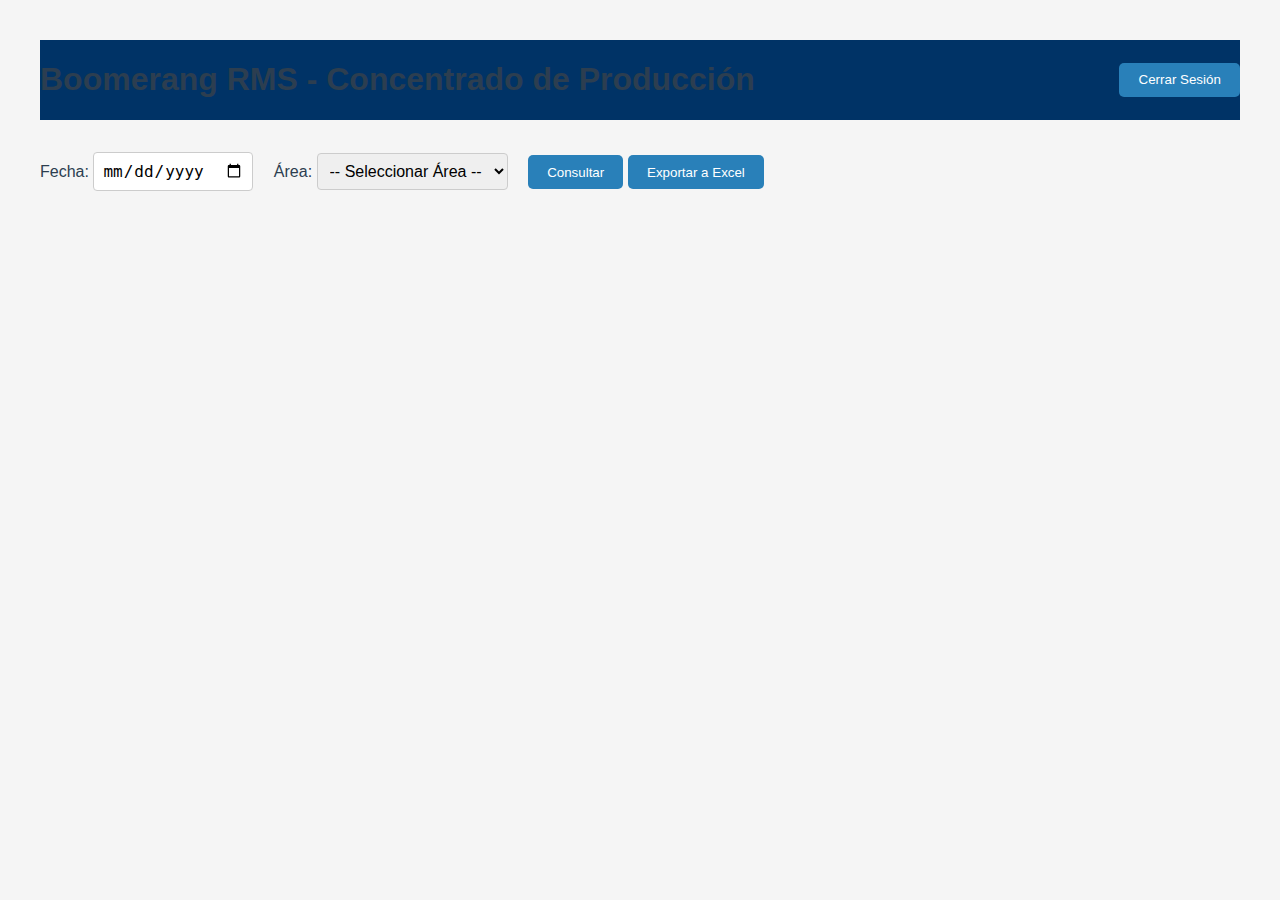
<file: concentrado.html>
<!DOCTYPE html>
<html lang="es">
<head>
  <meta charset="UTF-8">
  <title>Concentrado Diario - Boomerang RMS</title>
  <link rel="stylesheet" href="styles.css">
  <style>
    body { font-family: Arial, sans-serif; padding: 2rem; background: #f5f5f5; }
    header { display: flex; justify-content: space-between; align-items: center; margin-bottom: 2rem; }
    h1 { color: #2c3e50; }
    select, input[type="date"] { margin-right: 1rem; padding: 0.5rem; font-size: 1rem; }
    table { border-collapse: collapse; width: 100%; background: #fff; margin-top: 1rem; }
    th, td { border: 1px solid #ccc; padding: 0.5rem; text-align: center; font-size: 0.9rem; }
    th { background-color: #e9ecef; }
    .btn { padding: 0.6rem 1.2rem; background-color: #2980b9; color: white; border: none; border-radius: 5px; cursor: pointer; }
    .btn:hover { background-color: #1f6391; }
  </style>
</head>
<body>
  <header>
    <h1>Boomerang RMS - Concentrado de Producción</h1>
    <button class="btn" onclick="window.location.href='index.html'">Cerrar Sesión</button>
  </header>

  <section>
    <label for="fecha">Fecha:</label>
    <input type="date" id="fecha">

    <label for="area">Área:</label>
    <select id="area">
      <option value="">-- Seleccionar Área --</option>
      <option value="Troqueles">Troqueles</option>
      <option value="Habilitado">Habilitado</option>
      <option value="Pintura">Pintura</option>
    </select>

    <button class="btn" onclick="consultarConcentrado()">Consultar</button>
    <button class="btn" onclick="exportarExcel()">Exportar a Excel</button>
  </section>

  <section>
    <table id="tablaConcentrado">
      <thead>
        <tr id="encabezadoTabla"></tr>
      </thead>
      <tbody id="cuerpoTabla"></tbody>
    </table>
  </section>

  <script>
    async function consultarConcentrado() {
      const fecha = document.getElementById('fecha').value;
      const area = document.getElementById('area').value;
      if (!fecha || !area) return alert('Seleccione fecha y área.');

      const res = await fetch(`https://produccion-intranet-backend.onrender.com/concentrado?fecha=${fecha}&area=${area}`);
      const datos = await res.json();

      const encabezados = Object.keys(datos[0] || {});
      const encabezadoTabla = document.getElementById('encabezadoTabla');
      const cuerpo = document.getElementById('cuerpoTabla');

      encabezadoTabla.innerHTML = '';
      cuerpo.innerHTML = '';

      encabezados.forEach(h => {
        const th = document.createElement('th');
        th.textContent = h;
        encabezadoTabla.appendChild(th);
      });

      datos.forEach(fila => {
        const tr = document.createElement('tr');
        encabezados.forEach(col => {
          const td = document.createElement('td');
          td.textContent = fila[col] || '';
          tr.appendChild(td);
        });
        cuerpo.appendChild(tr);
      });
    }

    function exportarExcel() {
      const fecha = document.getElementById('fecha').value;
      const area = document.getElementById('area').value;
      if (!fecha || !area) return alert('Seleccione fecha y área.');
      window.open(`https://produccion-intranet-backend.onrender.com/exportar-concentrado?fecha=${fecha}&area=${area}`);
    }
  </script>
</body>
</html>
</file>
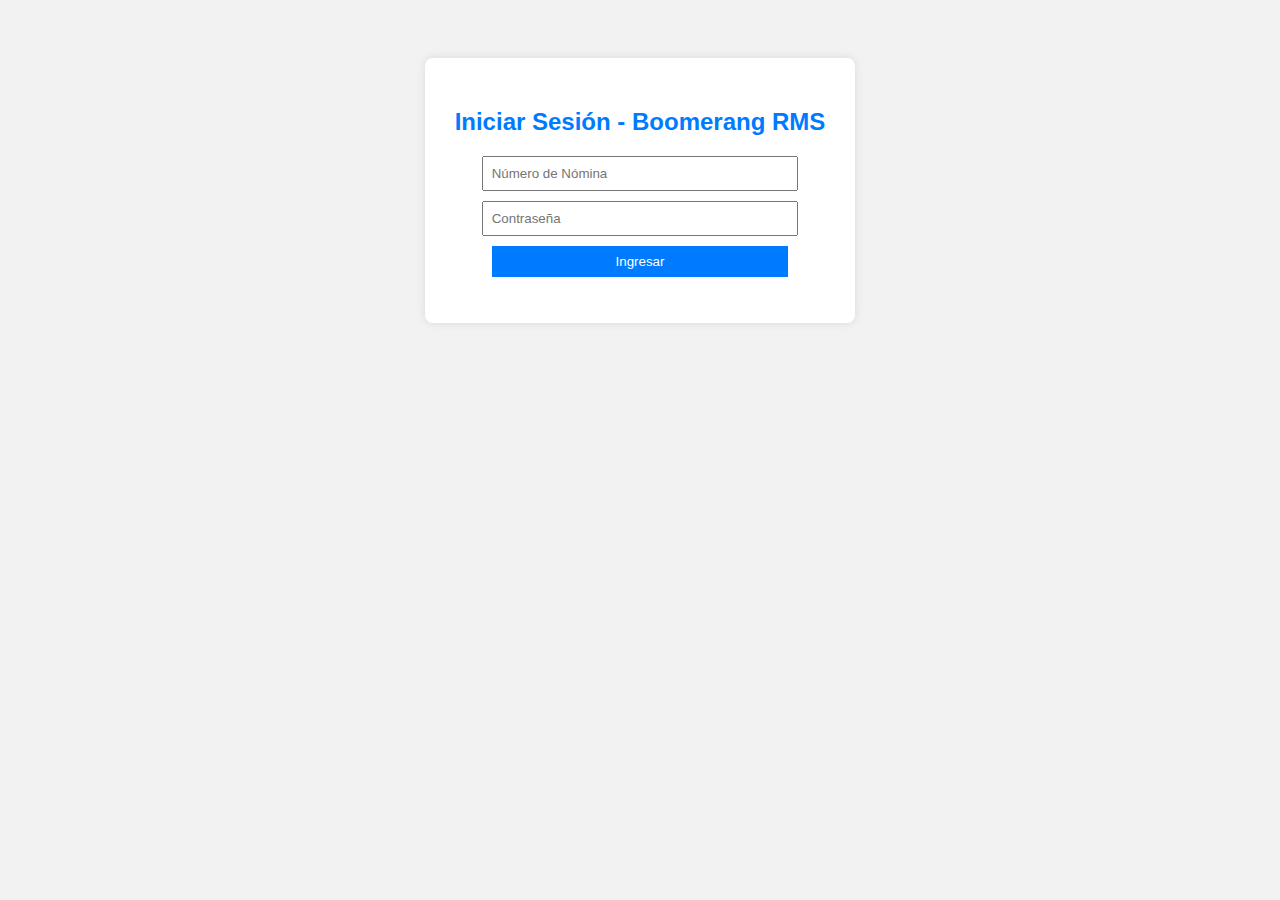
<file: login.html>
<!DOCTYPE html>
<html lang="es">
<head>
  <meta charset="UTF-8">
  <title>Login - Boomerang RMS</title>
  <style>
    body { font-family: Arial; background: #f2f2f2; text-align: center; padding: 50px; }
    .form { background: white; display: inline-block; padding: 30px; border-radius: 8px;
            box-shadow: 0 0 10px rgba(0,0,0,0.1); }
    h2 { color: #007BFF; }
    input, select, button { display: block; margin: 10px auto; padding: 8px; width: 80%; max-width: 300px; }
    button { background: #007BFF; color: white; border: none; cursor: pointer; }
  </style>
</head>
<body>

<div class="form">
  <h2>Iniciar Sesión - Boomerang RMS</h2>
  <input id="nomina" placeholder="Número de Nómina" />
  <input id="password" type="password" placeholder="Contraseña" />
  <button onclick="login()">Ingresar</button>
  <p id="msg" style="color:red;"></p>
</div>

<script>
const API_URL = "https://produccion-intranet-backend.onrender.com";

async function login() {
  const nomina = document.getElementById("nomina").value;
  const password = document.getElementById("password").value;

  const res = await fetch(`${API_URL}/login`, {
    method: "POST",
    headers: {"Content-Type": "application/json"},
    body: JSON.stringify({ nomina, password })
  });

  if (res.ok) {
    const data = await res.json();
    localStorage.setItem("token", data.token);
    localStorage.setItem("nomina", nomina);
    localStorage.setItem("rol", data.rol);
    window.location.href = "/index.html";
  } else {
    document.getElementById("msg").textContent = "Credenciales incorrectas o error del servidor.";
  }
}
</script>

</body>
</html>
</file>
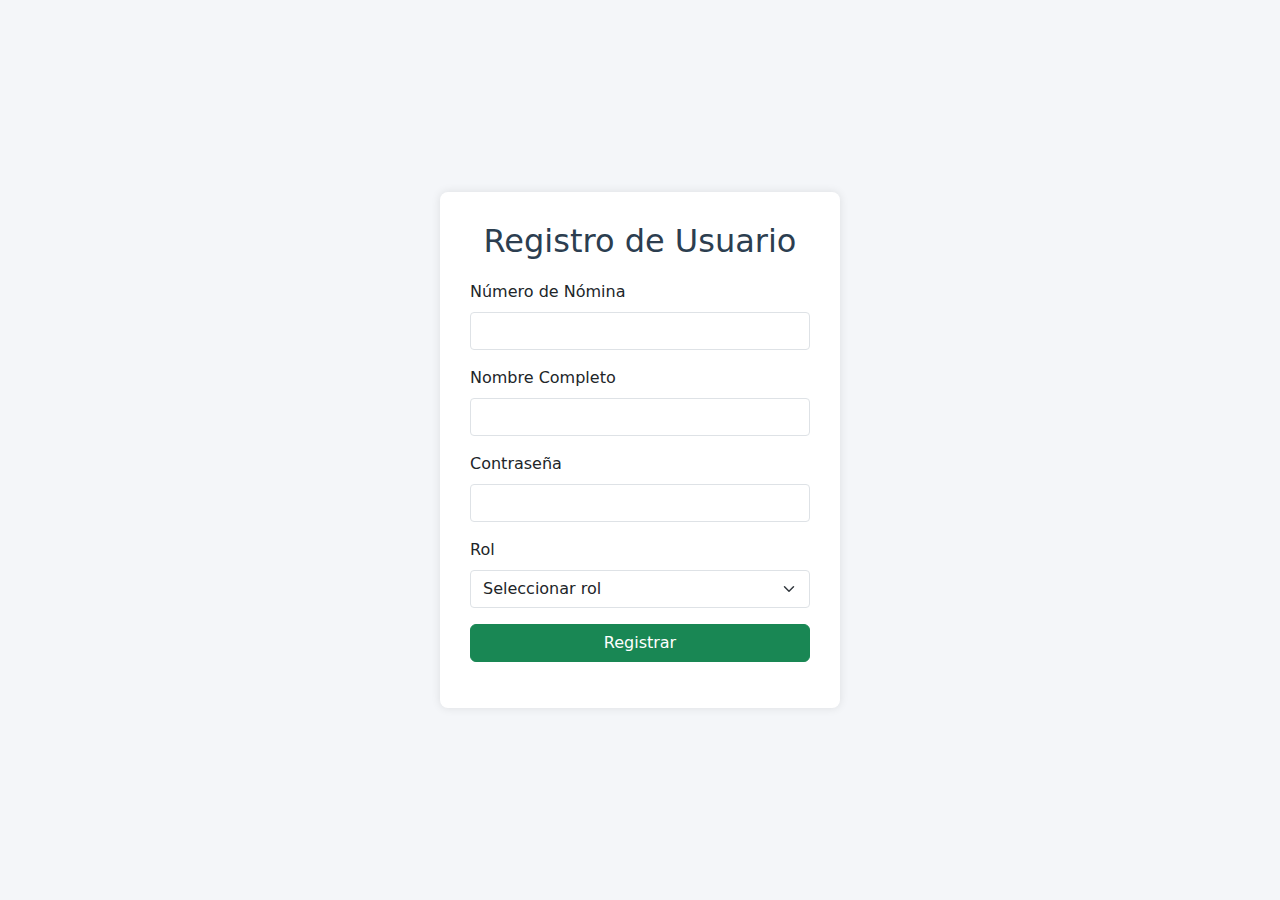
<file: register.html>
<!DOCTYPE html>
<html lang="es">
<head>
  <link rel="stylesheet" href="styles.css" />
  <meta charset="UTF-8" />
  <meta name="viewport" content="width=device-width, initial-scale=1.0"/>
  <title>Registro de Usuario - Boomerang RMS</title>
  <link rel="stylesheet" href="https://cdn.jsdelivr.net/npm/bootstrap@5.3.0/dist/css/bootstrap.min.css"/>
  <style>
    body { background: #f4f6f9; display: flex; justify-content: center; align-items: center; height: 100vh; }
    .register-box { background: white; padding: 30px; border-radius: 8px; box-shadow: 0 0 10px rgba(0,0,0,0.1); width: 100%; max-width: 400px; }
    h2 { margin-bottom: 20px; color: #2c3e50; text-align: center; }
  </style>
</head>
<body>
  <div class="register-box">
    <h2>Registro de Usuario</h2>
    <div class="mb-3">
      <label for="nomina" class="form-label">Número de Nómina</label>
      <input type="text" class="form-control" id="nomina">
    </div>
    <div class="mb-3">
      <label for="nombre" class="form-label">Nombre Completo</label>
      <input type="text" class="form-control" id="nombre">
    </div>
    <div class="mb-3">
      <label for="password" class="form-label">Contraseña</label>
      <input type="password" class="form-control" id="password">
    </div>
    <div class="mb-3">
      <label for="rol" class="form-label">Rol</label>
      <select id="rol" class="form-select">
        <option value="">Seleccionar rol</option>
        <option value="produccion">Producción</option>
        <option value="supervisor">Supervisor</option>
        <option value="analista">Analista</option>
      </select>
    </div>
    <button type="button" onclick="registrarUsuario()" class="btn btn-success w-100">Registrar</button>
    <div id="mensaje" class="text-center text-danger mt-3"></div>
  </div>

<script>
  const API_URL = "https://produccion-intranet-backend.onrender.com";

  function registrarUsuario() {
    const nomina = document.getElementById('nomina').value.trim();
    const nombre = document.getElementById('nombre').value.trim();
    const password = document.getElementById('password').value;
    const rol = document.getElementById('rol').value;
    const mensaje = document.getElementById('mensaje');
    mensaje.innerText = "";

    const regexNomina = /^\d{6}$/;
    const regexPassword = /^(?=.*[A-Z])(?=.*\d)(?=.*[!@#$%^&*]).{6,}$/;

    if (!nomina || !nombre || !password || !rol) {
      mensaje.innerText = "Todos los campos son obligatorios";
      return;
    }

    if (!regexNomina.test(nomina)) {
      mensaje.innerText = "La nómina debe tener exactamente 6 dígitos numéricos";
      return;
    }

    if (!regexPassword.test(password)) {
      mensaje.innerText = "Contraseña débil: usa al menos 6 caracteres, 1 mayúscula, 1 número y 1 símbolo";
      return;
    }

    fetch(`${API_URL}/register`, {
      method: 'POST',
      headers: { 'Content-Type': 'application/json' },
      body: JSON.stringify({ nomina, nombre, password, rol })
    })
    .then(res => res.json())
    .then(data => {
      if (data.success) {
        alert("Usuario registrado correctamente");
        window.location.href = "index.html";
      } else {
        mensaje.innerText = data.error || "Error al registrar";
      }
    })
    .catch((error) => {
      console.error("Error:", error);
      mensaje.innerText = "Error de red o del servidor";
    });
  }
</script>

</body>
</html>
</file>
<file: styles.css>
/* Estilo corporativo para Boomerang RMS */
body {
  background-color: #f4f6f9;
  font-family: 'Segoe UI', Tahoma, Geneva, Verdana, sans-serif;
  color: #2c3e50;
}

header, .navbar {
  background-color: #003366;
  color: white;
}

h1, h2, h3 {
  color: #003366;
}

table {
  background-color: white;
  box-shadow: 0 2px 4px rgba(0,0,0,0.1);
}

table th {
  background-color: #007bff;
  color: white;
  font-weight: bold;
}

table td, table th {
  padding: 6px;
  text-align: center;
  border: 1px solid #ddd;
}

button, .btn {
  border-radius: 4px;
  font-weight: 500;
}

.btn-primary {
  background-color: #007bff;
  border-color: #007bff;
}

.btn-danger {
  background-color: #dc3545;
  border-color: #dc3545;
}

.btn-success {
  background-color: #198754;
  border-color: #198754;
}

input, select {
  border-radius: 4px !important;
  border: 1px solid #ccc;
  padding: 6px;
}
</file>
